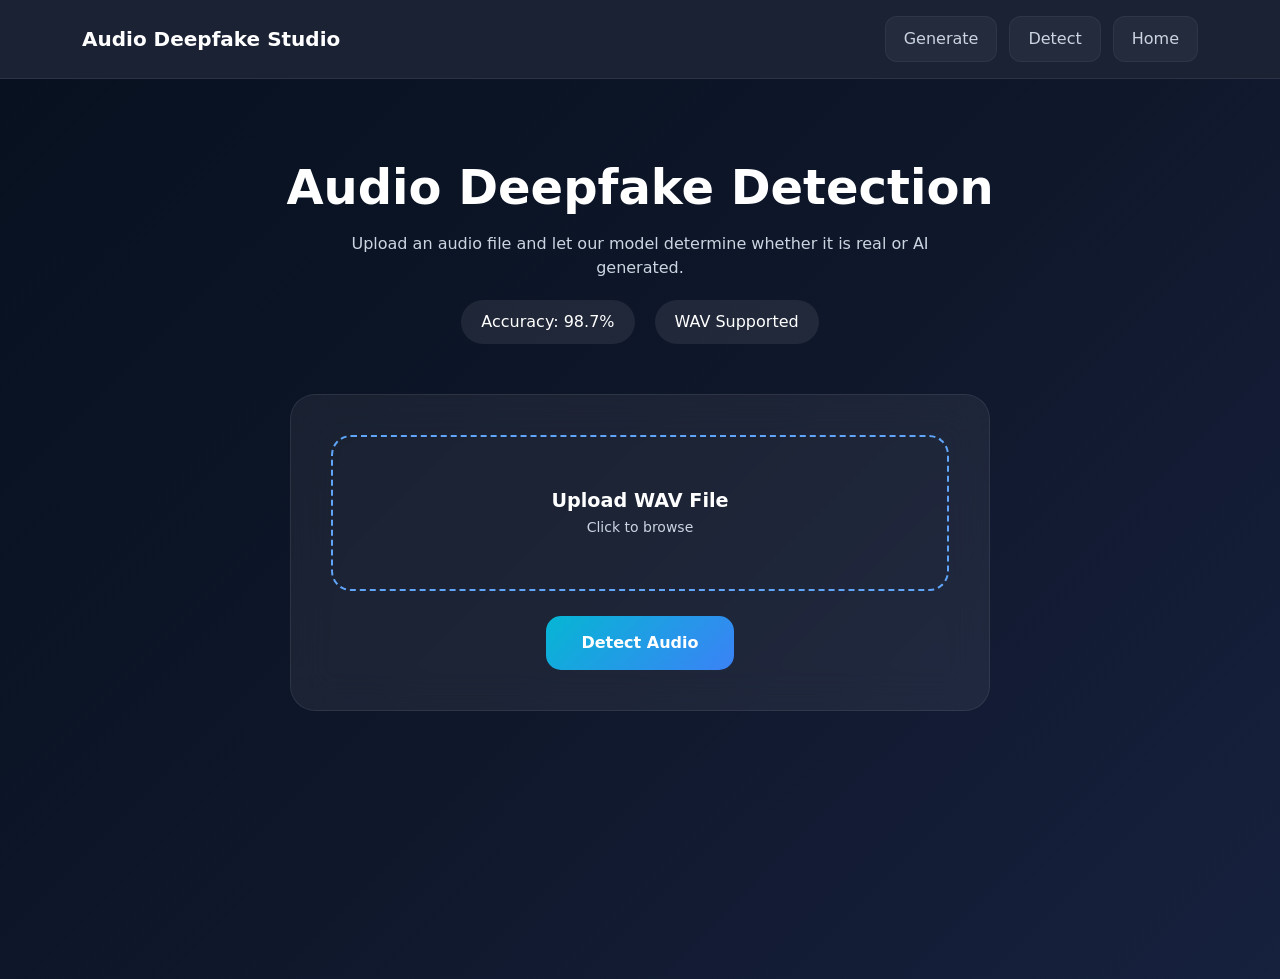
<file: ملفات/web/audio-deepfake-web/pages/detection.html>
<!DOCTYPE html>
<html lang="en">

<head>

    <meta charset="UTF-8">

    <meta name="viewport" content="width=device-width, initial-scale=1.0">

    <title>
        Audio Detection
    </title>

    <link rel="stylesheet" href="../CSS/style.css">

    <link rel="stylesheet" href="../CSS/detection.css">

    <link href="https://cdn.jsdelivr.net/npm/bootstrap@5.3.8/dist/css/bootstrap.min.css" rel="stylesheet">

</head>

<body>

    <nav class="navbar navbar-expand-lg navbar-dark py-3">

        <div class="container">

            <a class="navbar-brand fw-bold" href="../index.html">

                Audio Deepfake Studio

            </a>
            <div class="nav-links">

                <a href="generate.html" class="voice-nav">
                    Generate
                </a>

                <a href="detection.html" class="voice-nav">
                    Detect
                </a>

                <a href="../index.html" class="home-nav">
                    Home
                </a>

            </div>

        </div>

    </nav>

    <section class="detection-section">

        <div class="container">

            <div class="detection-header">

                <h1>

                    Audio Deepfake Detection

                </h1>

                <p>

                    Upload an audio file and let our model determine
                    whether it is real or AI generated.

                </p>

                <div class="model-info">

                    <span>

                        Accuracy: 98.7%

                    </span>

                    <span>

                        WAV Supported

                    </span>

                </div>

            </div>

            <div class="detect-card">

                <label for="audioFile" class="upload-box">

                    <span id="fileName">

                        Upload WAV File

                    </span>

                    <small>

                        Click to browse

                    </small>

                </label>

                <input type="file" id="audioFile" accept=".wav" hidden>

                <button id="detectBtn" class="detect-btn">

                    Detect Audio

                </button>

            </div>

            <div id="resultCard" class="result-card" style="display:none;">

                <h2>
                    Detection Result
                </h2>

                <div id="predictionBadge" class="fake-badge">

                    Waiting For Analysis

                </div>

                <div class="confidence-section">

                    <h3>
                        Confidence
                    </h3>

                    <div class="progress">

                        <div id="confidenceBar" class="progress-bar" style="width:0%;">
                        </div>

                    </div>

                    <p id="confidenceValue">

                        --

                    </p>

                </div>

                <div class="probabilities">

                    <div class="prob-card">

                        <h4>
                            Real
                        </h4>

                        <span id="realScore">

                            --

                        </span>

                    </div>

                    <div class="prob-card">

                        <h4>
                            Fake
                        </h4>

                        <span id="fakeScore">

                            --

                        </span>

                    </div>

                </div>

                <audio id="previewAudio" controls class="w-100 mt-4">
                </audio>

                <div class="result-actions">

                    <button id="clearDetection">

                        Clear

                    </button>

                </div>

            </div>

        </div>

    </section>

    <script src="../js/detection.js"></script>

</body>

</html>
</file>
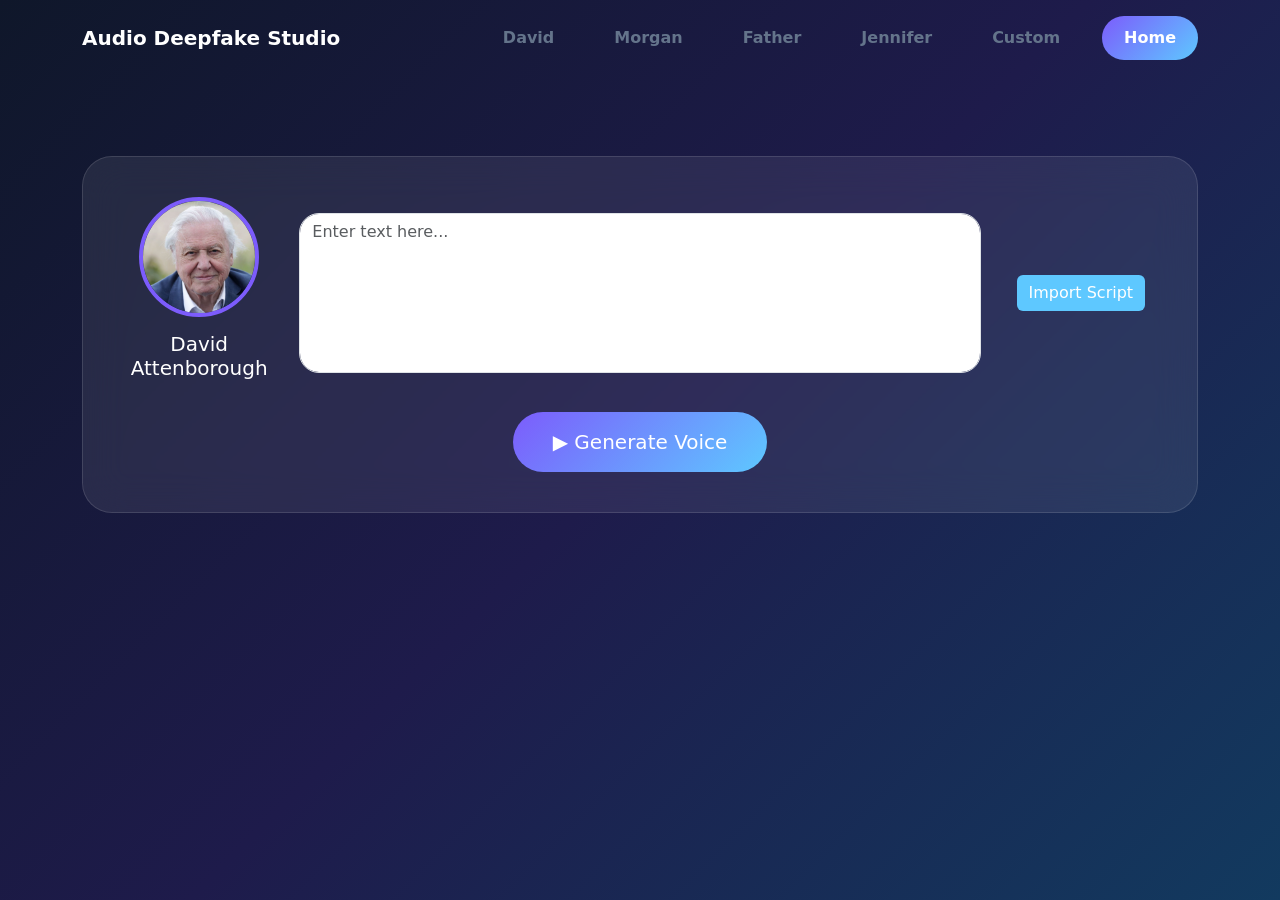
<file: ملفات/web/audio-deepfake-web/pages/generate.html>
<!DOCTYPE html>
<html lang="en">

<head>

    <meta charset="UTF-8">
    <meta name="viewport" content="width=device-width, initial-scale=1.0">

    <title>Generate Voice</title>
    <link rel="stylesheet" href="../CSS/generate.css">
    <link href="https://cdn.jsdelivr.net/npm/bootstrap@5.3.8/dist/css/bootstrap.min.css" rel="stylesheet">

    <link rel="stylesheet" href="../CSS/generate.css">

</head>

<body>

    <nav class="navbar navbar-expand-lg navbar-dark py-3">
        <div class="container">

            <a class="navbar-brand fw-bold" href="../index.html">
                Audio Deepfake Studio
            </a>

            <div class="d-flex gap-4">

                <a href="#" id="davidBtn" class="voice-nav">David</a>

                <a href="#" id="morganBtn" class="voice-nav">Morgan</a>

                <a href="#" id="fatherBtn" class="voice-nav">Father</a>

                <a href="#" id="jenniferBtn" class="voice-nav">Jennifer</a>

                <a href="#" id="customBtn" class="voice-nav">
                    Custom
                </a>

                <a href="../index.html" class="home-nav">
                    Home
                </a>

            </div>

        </div>
    </nav>


    <section class="generate-section">

        <div class="container">
            <div id="celebritySection">
                <div class="generate-card">

                    <div class="row align-items-center">

                        <div class="col-lg-2 text-center">

                            <img id="voiceImage" src="../assets/images/David.jpg" class="voice-avatar">

                            <h5 id="voiceTitle">
                                David Attenborough
                            </h5>

                        </div>

                        <div class="col-lg-8">

                            <textarea id="inputText" class="form-control custom-textarea"
                                placeholder="Enter text here..."></textarea>

                        </div>

                        <div class="col-lg-2 text-center">

                            <button class="btn import-btn">

                                Import Script

                            </button>

                        </div>

                    </div>

                    <div class="text-center mt-4">

                        <button id="generateBtn" class="generate-btn">

                            ▶ Generate Voice

                        </button>

                    </div>

                </div>
            </div>
            <div id="customSection">

                <div class="custom-upload-card">

                    <h3>
                        Upload Reference Audio
                    </h3>

                    <label for="referenceAudio" class="upload-box">

                        <i class="bi bi-cloud-arrow-up-fill"></i>

                        <span id="referenceFileName">
                            Drop .wav or .mp3 here
                        </span>

                        <small>
                            or click to browse
                        </small>

                    </label>

                    <input type="file" id="referenceAudio" accept=".wav,.mp3" hidden>

                    <textarea id="customText" class="form-control custom-textarea mt-4"
                        placeholder="Enter text here..."></textarea>

                    <div class="text-center mt-4">

                        <button id="customGenerateBtn" class="generate-btn">
                            ▶ Generate Voice

                        </button>

                    </div>

                </div>

            </div>

            <!-- Output -->

            <div id="outputCard" class="output-card mt-5" style="display:none;">

                <h4>
                    Generated Audio
                </h4>

                <audio id="resultAudio" controls class="w-100 mt-3">
                </audio>

                <div class="mt-4 d-flex align-items-center gap-3">

                    <button id="downloadBtn" class="btn btn-primary">
                        Download
                    </button>

                    <button id="clearBtn" class="btn btn-danger">
                        Clear
                    </button>

                    <div class="speed-wrapper">
                        <button id="speedBtn" class="btn btn-outline-light">
                            1x
                        </button>

                        <div id="speedMenu" class="speed-menu">
                            <button data-speed="0.5">0.5x</button>
                            <button data-speed="0.75">0.75x</button>
                            <button data-speed="1">1x</button>
                            <button data-speed="1.25">1.25x</button>
                            <button data-speed="1.5">1.5x</button>
                            <button data-speed="2">2x</button>
                        </div>
                    </div>

                    <button id="detectBtn" class="btn btn-outline-light ms-auto">
                        Detect Audio
                    </button>

                </div>

            </div>

        </div>

    </section>

    <script src="../js/generate.js"></script>

</body>

</html>
</file>
<file: ملفات/web/audio-deepfake-web/CSS/style.css>
body {

        background:
            linear-gradient(135deg,
                #f8f6ff,
                #eef7ff);

        overflow-x: hidden;
    }

    .navbar-brand {

        color: #6d5dfc !important;
    }

    .nav-link {

        font-weight: 500;
        margin-left: 15px;

        position: relative;

        z-index: 1;

        overflow: hidden;

        border-radius: 999px;

        transition: .35s ease;
    }

    .nav-link::before {

        content: "";

        position: absolute;

        inset: 0;

        background: rgba(255, 255, 255, .15);

        border-radius: 999px;

        transform: scaleX(0);

        transform-origin: center;

        transition: transform .35s ease;

        z-index: -1;
    }

    .nav-link:hover::before {

        transform: scaleX(1);
        background: rgba(205, 180, 255, .35);
    }

    .navbar {

        position: absolute;

        width: 100%;

        z-index: 1000;
    }

    .navbar-brand,
    .nav-link {

        color: white !important;
    }

    /* ================= Overlay ================= */

    #voiceOverlay {

        position: fixed;

        inset: 0;

        z-index: 99999;

        display: flex;

        justify-content: center;

        align-items: center;

        background: rgba(10, 10, 30, .7);

        backdrop-filter: blur(15px);
    }



    /* ================= Card ================= */

    .voice-selection-card {

        position: relative;

        width: 650px;

        max-width: 90%;

        padding: 25px;

        border-radius: 25px;

        background: rgba(255, 255, 255, .10);

        backdrop-filter: blur(20px);

        border: 1px solid rgba(255, 255, 255, .15);

        text-align: center;

        box-shadow:
            0 20px 60px rgba(0, 0, 0, .25);
    }

    .voice-selection-card h1 {

        color: white;

        font-size: 2.6rem;

        margin-bottom: 5px;
    }

    .voice-selection-card p {

        color: rgba(255, 255, 255, .75);

        margin-bottom: 20px;
    }

    /* ================= Voice List ================= */

    .voice-list {

        display: flex;

        flex-direction: column;

        gap: 12px;

        margin-bottom: 65px;
    }

    .voice-item {

        display: flex;

        align-items: center;

        gap: 15px;

        padding: 10px 18px;

        border-radius: 999px;

        cursor: pointer;

        transition: .3s;

        background: rgba(255, 255, 255, .08);
    }

    .voice-item:hover {

        transform: translateX(8px);

        background:
            linear-gradient(135deg,
                #7C5CFC,
                #5EC8FF);
    }

    .voice-item img {

        width: 45px;

        height: 45px;

        border-radius: 50%;

        object-fit: cover;
    }

    .voice-item span {

        color: white;

        font-size: 1.15rem;

        font-weight: 500;
    }

    /* ================= Custom Voice ================= */

    .custom-voice {

        justify-content: center;
    }

    .custom-voice i {

        color: white;

        font-size: 1.2rem;
    }

    /* ================= Home Button ================= */

    .home-btn {

        position: absolute;

        right: 20px;

        bottom: 15px;

        padding: 10px 22px;

        border: none;

        border-radius: 999px;

        background:
            linear-gradient(135deg,
                #7C5CFC,
                #5EC8FF);

        color: white;

        text-decoration: none;

        font-size: .95rem;
    }

    .home-btn:hover {

        transform: translateY(-2px);
    }

    /* ================= Hero Section ================= */

    .hero-section {

        position: relative;

        min-height: 100vh;

        min-height: 100vh;

        background:
            linear-gradient(rgba(10, 15, 35, .45),
                rgba(10, 15, 35, .45)),
            url("../assets/images/background.png") no-repeat fixed;

        background-size: cover;

        background-position: center;
    }

    .hero-section h1 {

        color: #ffffff;

        text-shadow:
            0 4px 20px rgba(0, 0, 0, .45);
    }

    .hero-section p {

        color: #ffffff;

        font-size: 1.3rem;

        text-shadow:
            0 2px 12px rgba(0, 0, 0, .55);

        max-width: 650px;
    }

    .hero-buttons {

        display: flex;

        gap: 15px;

        margin-top: 25px;

        flex-wrap: wrap;
    }

    .demo-btn {

        padding: 14px 28px;

        border-radius: 12px;

        text-decoration: none;

        font-weight: 600;

        color: white;

        border: 2px solid rgba(255, 255, 255, .25);

        transition: .3s;
    }

    .demo-btn:hover {

        transform: translateY(-3px);

        background: rgba(255, 255, 255, .08);

        color: white;
    }


    /* ================= Services Section ================= */

    .services-section {
        position: relative;
        padding: 120px 0;
        overflow: hidden;

        background:
            radial-gradient(circle at 10% 20%, rgba(124, 92, 252, 0.45), transparent 28%),
            radial-gradient(circle at 90% 70%, rgba(94, 200, 255, 0.38), transparent 30%),
            linear-gradient(135deg, #14112e 0%, #1b2450 45%, #123a5f 100%);
    }

    .services-section .container {
        position: relative;
        z-index: 2;
    }

    .services-badge {
        display: inline-block;

        background: rgba(255, 255, 255, 0.14);
        color: #ffffff;

        padding: 10px 20px;
        border-radius: 999px;

        font-size: 14px;
        font-weight: 700;
        letter-spacing: 1px;

        border: 1px solid rgba(255, 255, 255, 0.25);
        backdrop-filter: blur(12px);
    }

    .services-section h2 {
        color: #ffffff;
        font-size: 42px;
    }

    .services-section .text-muted {
        color: rgba(255, 255, 255, 0.75) !important;
    }

    .service-card {
        height: 100%;

        background: rgba(255, 255, 255, 0.12);
        color: #ffffff;

        padding: 45px 32px;
        border-radius: 32px;

        text-align: center;

        border: 1px solid rgba(255, 255, 255, 0.18);
        backdrop-filter: blur(18px);

        box-shadow: 0 25px 70px rgba(0, 0, 0, 0.22);

        transition: 0.35s ease;
    }

    .service-card:hover {
        transform: translateY(-14px);

        background: linear-gradient(135deg, #7C5CFC, #5EC8FF);

        box-shadow: 0 35px 90px rgba(94, 200, 255, 0.28);
    }

    .service-icon {
        width: 92px;
        height: 92px;

        margin: 0 auto 26px;

        border-radius: 28px;

        display: flex;
        justify-content: center;
        align-items: center;

        background: rgba(255, 255, 255, 0.18);

        border: 1px solid rgba(255, 255, 255, 0.25);
    }

    .service-icon i {
        font-size: 38px;
        color: #ffffff;
    }

    .service-card h3 {
        color: #ffffff;

        margin-bottom: 18px;

        font-size: 30px;
        font-weight: 800;
    }

    .service-card p {
        color: rgba(255, 255, 255, 0.78);

        font-size: 17px;
        line-height: 1.8;
    }

    .service-card:hover h3,
    .service-card:hover p {
        color: #ffffff;
    }

    /* ================= Portfolio ================= */

    .portfolio-section {

        padding: 120px 0;

        background:
            linear-gradient(180deg,
                #f3f6ff 0%,
                #edf2ff 50%,
                #f3f6ff 100%);
    }

    .portfolio-badge {

        background: #7C5CFC;

        color: white;

        padding: 10px 18px;

        border-radius: 999px;

        font-size: 14px;

        font-weight: 600;
    }

    .source-text-card {

        background: white;

        padding: 35px;

        border: 2px solid rgba(124, 92, 252, .15);

        border-radius: 30px;

        box-shadow:
            0 20px 50px rgba(124, 92, 252, .08);

        text-align: center;
    }

    .source-text-card h3 {

        margin-bottom: 20px;

        color: #1E293B;

        font-weight: 700;
    }

    .source-text-card p {

        font-size: 18px;

        line-height: 1.9;

        color: #475569;

        max-width: 900px;

        margin: auto;
    }

    .voice-card {

        background: rgba(255, 255, 255, .55);

        backdrop-filter: blur(12px);

        border: 1px solid rgba(124, 92, 252, .15);

        padding: 30px;

        border-radius: 30px;

        text-align: center;

        transition: .35s ease;

        box-shadow:
            0 15px 40px rgba(124, 92, 252, .08);

        height: 400px;

        display: flex;

        flex-direction: column;
    }

    .voice-card:hover {

        transform: translateY(-8px);

        border-color: #7C5CFC;

        box-shadow:
            0 20px 50px rgba(124, 92, 252, .15);
    }

    .voice-avatar {

        width: 120px;

        height: 120px;

        border-radius: 50%;

        object-fit: cover;

        margin: 0 auto 20px;

        border: 4px solid rgba(124, 92, 252, .15);

        display: block;
    }

    .voice-card h4 {
        margin-top: 10px;

        margin-bottom: 20px;

        font-weight: 700;

        color: #1E293B;
    }

    .custom-card p {

        color: #64748B;

        margin: 10px 0 20px;
    }

    .voice-card audio {
        width: 100%;
        margin-top: auto;
    }

    .custom-avatar {
        width: 120px;
        height: 120px;
        border-radius: 50%;
        margin: auto;
        margin-bottom: 20px;

        display: flex;
        justify-content: center;
        align-items: center;

        background: linear-gradient(135deg, #7C5CFC, #5EC8FF);

        box-shadow:
            0 15px 35px rgba(124, 92, 252, .35);
    }

    .custom-card {

        display: flex;

        flex-direction: column;

        justify-content: center;

        align-items: center;

        text-align: center;
    }

    .custom-avatar i {
        font-size: 50px;
        color: white;
    }

    .custom-card .btn {

        margin-top: 15px;

        border-radius: 12px;

        padding: 12px 24px;
    }

    .journey-section {

        padding: 140px 0;

        background:
            linear-gradient(135deg,
                #0f172a,
                #111827,
                #1e293b);

        overflow: hidden;
    }

    .journey-header {

        text-align: center;

        margin-bottom: 100px;
    }

    .journey-header h2 {

        color: white;

        font-size: 42px;

        margin-top: 20px;

        font-weight: 700;
    }

    .journey-badge {

        background: #06b6d4;

        color: white;

        padding: 10px 18px;

        border-radius: 999px;

        font-size: 14px;

        font-weight: 600;
    }

    .journey-timeline {

        position: relative;

        width: 100%;

        max-width: 1100px;

        margin: auto;

        height: 700px;
    }

    /*الخطوط*/
    .journey-line {
        position: absolute;
        display: block;
        background: linear-gradient(90deg, #38bdf8, #8b5cf6);
        z-index: 1;
        border-radius: 999px;
        box-shadow: 0 0 18px rgba(56, 189, 248, .35);
        z-index: 1;
    }

    .line-1 {
        top: 70px;
        left: 140px;
        right: 140px;
        height: 4px;
    }

    .line-2 {
        top: 143px;
        right: 70px;
        width: 4px;
        height: 105px;
        background: linear-gradient(180deg, #8b5cf6, #38bdf8);
    }

    .line-3 {
        top: 320px;
        left: 140px;
        right: 140px;
        height: 4px;
    }

    .line-4 {
        top: 393px;
        left: 70px;
        width: 4px;
        height: 105px;
        background: linear-gradient(180deg, #38bdf8, #8b5cf6);
    }

    .line-5 {
        top: 570px;
        left: 140px;
        right: 140px;
        height: 4px;
    }

    /* الدوائر */

    .journey-node {
        z-index: 5;
        position: absolute;
    }

    .node-1 {
        top: 0;
        left: 0;
    }

    .node-2 {
        top: 0;
        right: 0;
    }

    .node-3 {
        top: 250px;
        left: 0;
    }

    .node-4 {
        top: 250px;
        right: 0;
    }

    .node-5 {
        top: 500px;
        left: 0;
    }

    .node-6 {
        top: 500px;
        right: 0;
    }

    .journey-node img {

        position: relative;
        z-index: 10;
        width: 140px;

        height: 140px;

        border-radius: 50%;

        object-fit: cover;

        border: 4px solid #38bdf8;

        cursor: pointer;

        transition: .4s;

        box-shadow:
            0 0 30px rgba(56, 189, 248, .25);
    }

    .journey-node:hover img {

        transform: scale(2.15);

        box-shadow:
            0 0 50px rgba(56, 189, 248, .6);
    }

    /* Popup */

    .journey-popup {

        position: absolute;

        z-index: 999;

        bottom: 170px;

        left: 50%;

        transform:
            translateX(-50%);

        width: 260px;

        background: white;

        padding: 18px;

        border-radius: 20px;

        text-align: center;

        opacity: 0;

        visibility: hidden;

        transition: .3s;
    }

    .journey-node:hover .journey-popup {

        opacity: 1;

        visibility: visible;
    }

    .journey-popup h4 {

        color: #0f172a;

        margin-bottom: 10px;
    }

    .journey-popup p {

        color: #64748b;

        margin: 0;
    }

    .footer {

        background: #0f172a;

        padding: 15px 0;

        text-align: center;
    }

    .social-links {

        display: flex;

        justify-content: center;

        gap: 12px;

        margin-bottom: 8px;
    }

    .social-links a {

        width: 34px;

        height: 34px;

        display: flex;

        align-items: center;

        justify-content: center;

        border-radius: 50%;

        color: white;

        text-decoration: none;

        background: rgba(255, 255, 255, .08);

        transition: .3s;
    }

    .social-links a:hover {

        transform: translateY(-2px);

        background: #38bdf8;
    }

    .footer small {

        color: #94a3b8;

        font-size: 12px;
    }
</file>
<file: ملفات/web/audio-deepfake-web/CSS/detection.css>
.navbar {

    background: rgba(15, 23, 42, .95);

    backdrop-filter: blur(12px);

    border-bottom: 1px solid rgba(255, 255, 255, .08);
}

.navbar-brand {

    color: white !important;

    font-weight: 700;
}

.nav-links {

    display: flex;

    gap: 12px;
}

.voice-nav,
.home-nav {

    text-decoration: none;

    color: #cbd5e1;

    padding: 10px 18px;

    border-radius: 12px;

    transition: .3s;

    background: rgba(255, 255, 255, .04);

    border: 1px solid rgba(255, 255, 255, .05);
}

.voice-nav:hover,
.home-nav:hover {

    color: white;

    background: linear-gradient(135deg,
            #06b6d4,
            #3b82f6);

    transform: translateY(-2px);

    box-shadow:
        0 0 15px rgba(59, 130, 246, .35);
}

.detection-section {

    min-height: 100vh;

    padding: 80px 0;

    background:
        linear-gradient(135deg,
            #071120,
            #0f172a,
            #16213e);
}

.detection-header {

    text-align: center;

    margin-bottom: 50px;
}

.detection-header h1 {

    color: white;

    font-size: 3rem;

    font-weight: 700;
}

.detection-header p {

    color: #cbd5e1;

    max-width: 650px;

    margin: 15px auto;
}

.model-info {

    display: flex;

    justify-content: center;

    gap: 20px;

    margin-top: 20px;
}

.model-info span {

    background:
        rgba(255, 255, 255, .08);

    color: white;

    padding: 10px 20px;

    border-radius: 30px;
}

.detect-card {

    max-width: 700px;

    margin: auto;

    background:
        rgba(255, 255, 255, .06);

    backdrop-filter: blur(20px);

    padding: 40px;

    border-radius: 25px;

    text-align: center;

    border:
        1px solid rgba(255, 255, 255, .08);
}

.upload-box {

    width: 100%;

    display: block;

    padding: 50px;

    border: 2px dashed #60a5fa;

    border-radius: 20px;

    color: white;

    cursor: pointer;

    transition: .3s;
}

.upload-box:hover {

    background:
        rgba(255, 255, 255, .05);
}

.upload-box span {

    display: block;

    font-size: 1.2rem;

    font-weight: 600;
}

.upload-box small {

    color: #cbd5e1;
}

.detect-btn {

    margin-top: 25px;

    border: none;

    padding: 15px 35px;

    border-radius: 15px;

    color: white;

    font-weight: 600;

    background:
        linear-gradient(135deg,
            #06b6d4,
            #3b82f6);

    transition: .3s;
}

.detect-btn:hover {

    transform:
        translateY(-3px);
}

.result-card {

    max-width: 800px;

    margin: 50px auto;

    background:
        rgba(255, 255, 255, .06);

    backdrop-filter: blur(20px);

    padding: 40px;

    border-radius: 25px;

    text-align: center;

    border:
        1px solid rgba(255, 255, 255, .08);
}

.result-card h2 {

    color: white;

    margin-bottom: 25px;
}

.fake-badge {

    display: inline-block;

    padding: 12px 25px;

    border-radius: 30px;

    color: white;

    font-weight: 700;

    background:
        linear-gradient(135deg,
            #ef4444,
            #f97316);
}

.real-badge {

    display: inline-block;

    padding: 12px 25px;

    border-radius: 30px;

    color: white;

    font-weight: 700;

    background:
        linear-gradient(135deg,
            #22c55e,
            #14b8a6);
}

.confidence-section {

    margin-top: 35px;
}

.confidence-section h3 {

    color: white;
}

.progress {

    height: 16px;

    margin-top: 15px;

    border-radius: 20px;

    background:
        rgba(255, 255, 255, .08);
}

.progress-bar {

    width: 0%;

    border-radius: 20px;

    background:
        linear-gradient(90deg,
            #8b5cf6,
            #ec4899);
}

#confidenceValue {

    color: white;

    font-size: 1.3rem;

    font-weight: 700;

    margin-top: 10px;
}

.probabilities {

    display: flex;

    gap: 20px;

    margin-top: 30px;
}

.prob-card {

    flex: 1;

    background:
        rgba(255, 255, 255, .05);

    padding: 25px;

    border-radius: 20px;
}

.prob-card h4 {

    color: #cbd5e1;
}

.prob-card span {

    color: white;

    font-size: 1.5rem;

    font-weight: 700;
}

#previewAudio {

    margin-top: 30px;
}

.result-actions {

    display: flex;

    justify-content: center;

    gap: 15px;

    margin-top: 30px;
}

.result-actions button {

    border: none;

    padding: 12px 25px;

    border-radius: 12px;

    color: white;

    font-weight: 600;
}

#downloadReport {

    background:
        linear-gradient(135deg,
            #8b5cf6,
            #ec4899);
}

#clearDetection {

    background:
        rgba(255, 255, 255, .08);
}

@media(max-width:768px) {

    .probabilities {

        flex-direction: column;
    }

    .detection-header h1 {

        font-size: 2rem;
    }
}
</file>
<file: ملفات/web/audio-deepfake-web/CSS/generate.css>
body {

    background:
        linear-gradient(135deg,
            #0F172A,
            #1E1B4B,
            #123A5F);

    min-height: 100vh;
}

.navbar {

    background: transparent;
}


.voice-nav {

    color: #64748B;

    text-decoration: none;

    padding: 10px 18px;

    border-radius: 999px;

    transition: .3s ease;

    font-weight: 600;
}

.voice-nav:hover {

    color: white;

    background:
        linear-gradient(135deg,
            #7C5CFC,
            #5EC8FF);

    transform: translateY(-2px);
}

.home-nav {

    background:
        linear-gradient(135deg,
            #7C5CFC,
            #5EC8FF);

    color: white !important;

    padding: 10px 22px;

    border-radius: 999px;

    text-decoration: none;

    font-weight: 700;

    transition: .3s ease;
}

.home-nav:hover {

    transform: translateY(-2px);

    box-shadow:
        0 10px 25px rgba(124, 92, 252, .3);
}

.generate-section {

    padding: 80px 0;
}

.generate-card {

    background:
        rgba(255, 255, 255, .08);

    backdrop-filter: blur(20px);

    border-radius: 30px;

    padding: 40px;

    border:
        1px solid rgba(255, 255, 255, .12);
}

.voice-avatar {

    width: 120px;
    height: 120px;

    border-radius: 50%;

    object-fit: cover;

    border: 4px solid #7C5CFC;
}

#voiceTitle {

    color: white;

    margin-top: 15px;
}

.custom-textarea {

    height: 160px;

    border-radius: 20px;

    resize: none;
}

.import-btn {

    background: #5EC8FF;

    color: white;

    border: none;
}

.generate-btn {

    border: none;

    color: white;

    padding: 15px 40px;

    border-radius: 999px;

    font-size: 20px;

    background:
        linear-gradient(135deg,
            #7C5CFC,
            #5EC8FF);
}

.output-card {

    background:
        rgba(255, 255, 255, .08);

    backdrop-filter: blur(20px);

    border-radius: 30px;

    padding: 30px;

    color: white;
}

#customSection {

    display: none;
}

.custom-upload-card {

    background:
        rgba(255, 255, 255, .08);

    backdrop-filter: blur(20px);

    border-radius: 30px;

    padding: 50px;

    border:
        1px solid rgba(255, 255, 255, .12);
}

.custom-upload-card h3 {

    color: white;

    text-align: center;

    margin-bottom: 30px;
}

.upload-box {

    width: 100%;

    min-height: 220px;

    border:
        2px dashed rgba(255, 255, 255, .3);

    border-radius: 25px;

    display: flex;

    flex-direction: column;

    justify-content: center;

    align-items: center;

    cursor: pointer;

    color: white;

    transition: .3s;
}

.upload-box:hover {

    border-color: #5EC8FF;

    background:
        rgba(255, 255, 255, .05);
}

.upload-box i {

    font-size: 60px;

    margin-bottom: 15px;

    color: #5EC8FF;
}

.upload-box span {

    font-size: 22px;

    font-weight: 600;
}

.upload-box small {

    opacity: .7;

    margin-top: 10px;
}

.speed-wrapper {
    position: relative;
}

.speed-menu {
    display: none;
    position: absolute;
    bottom: 45px;
    left: 0;
    background: #111827;
    border: 1px solid rgba(255, 255, 255, .2);
    border-radius: 12px;
    padding: 8px;
    min-width: 90px;
    z-index: 999;
}

.speed-menu button {
    display: block;
    width: 100%;
    background: transparent;
    color: white;
    border: none;
    padding: 8px 10px;
    text-align: left;
    border-radius: 8px;
}

.speed-menu button:hover {
    background: rgba(255, 255, 255, .12);
}
</file>
